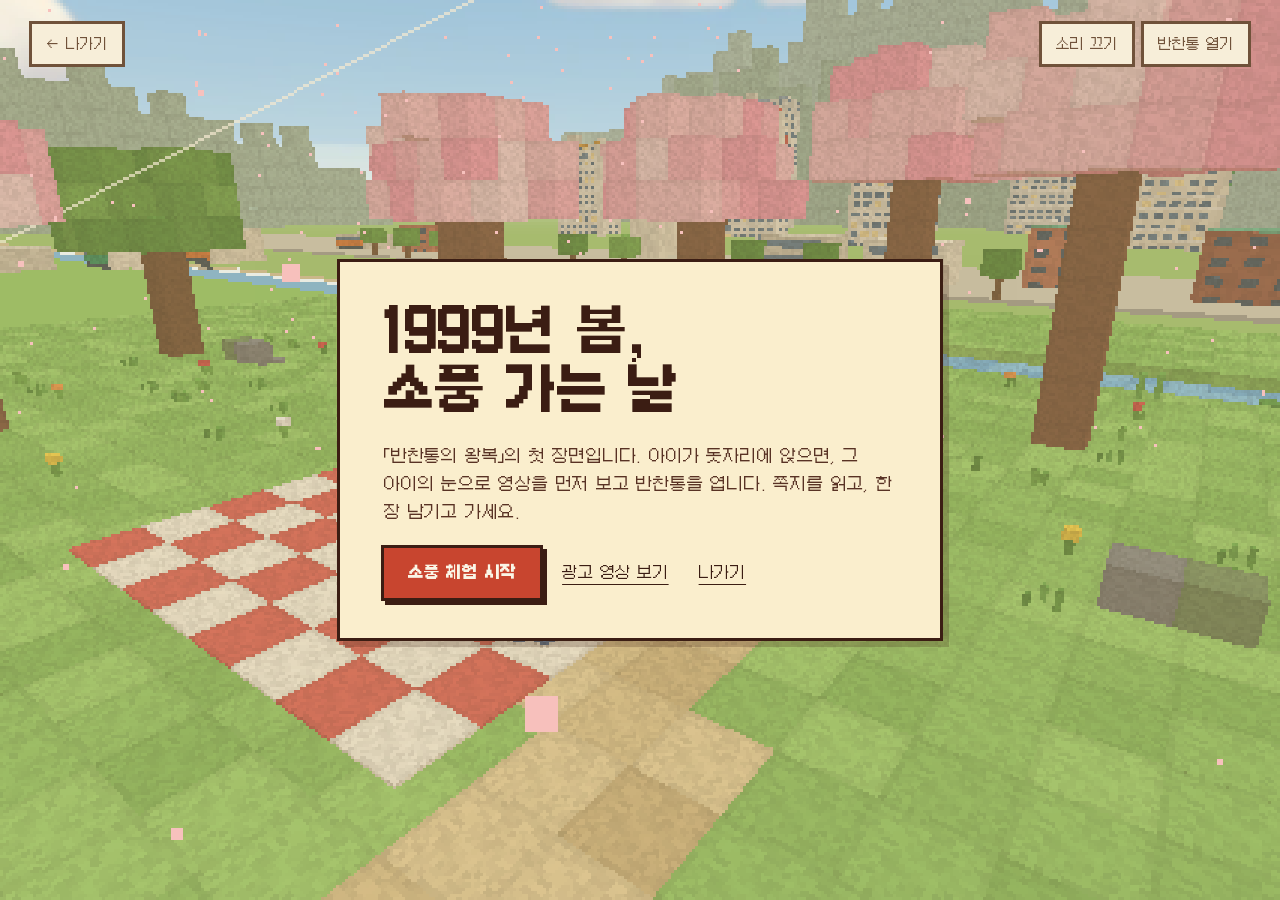
<file: picnic.html>
<!doctype html>
<html lang="ko">
<head>
  <meta charset="utf-8">
  <meta name="viewport" content="width=device-width,initial-scale=1">
  <meta name="theme-color" content="#f2d98a">
  <title>반찬통의 왕복: 1999년 봄 소풍</title>
  <meta name="description" content="「반찬통의 왕복」의 1999년 소풍. 돗자리에 앉아 반찬통을 열고 쪽지를 읽거나 남깁니다.">
  <style>
    @font-face{font-family:"Galmuri11";src:url("assets/fonts/Galmuri11.woff2") format("woff2");font-weight:400;font-display:swap}
    @font-face{font-family:"Galmuri11";src:url("assets/fonts/Galmuri11-Bold.woff2") format("woff2");font-weight:700;font-display:swap}
    :root{
      --butter:oklch(90% .085 88);--butter-3:oklch(95% .045 90);--paper:oklch(97% .007 86);
      --ink:oklch(27% .05 40);--ink-2:oklch(36% .06 40);--muted:oklch(46% .06 50);
      --tomato:oklch(57% .17 32);--tomato-ink:oklch(97% .02 90);--sky:oklch(86% .05 235);
      --scrim:color-mix(in oklab,var(--ink) 62%,transparent);
      --shadow:color-mix(in oklab,var(--ink) 22%,transparent);
      --font-pixel:"Galmuri11","Pretendard Variable",Pretendard,"Malgun Gothic",monospace;
      --ease:cubic-bezier(.16,1,.3,1);
      --spring:linear(0,.006,.025 2.8%,.101 6.1%,.539 18.9%,.721 25.3%,.849 31.5%,.937 38.1%,.968 41.8%,.991 45.7%,1.006 50.1%,1.015 55%,1.017 63.9%,1.001 85.1%,1);
    }
    *,*::before,*::after{box-sizing:border-box}
    html,body{margin:0;height:100%;overflow:hidden;background:var(--sky);color:var(--ink);font-family:var(--font-pixel);-webkit-font-smoothing:none;word-break:keep-all}
    canvas#world{position:fixed;inset:0;width:100%;height:100%;image-rendering:pixelated;cursor:grab;touch-action:none}
    canvas#world.is-drag{cursor:grabbing}
    canvas#world.is-hot{cursor:pointer}
    button,a,textarea{font-family:var(--font-pixel)}
    button{cursor:pointer}
    button:focus-visible,a:focus-visible,textarea:focus-visible{outline:3px solid var(--tomato);outline-offset:3px}
    .px{box-shadow:0 0 0 3px var(--ink),6px 6px 0 3px var(--shadow)}
    .hud{position:fixed;z-index:5;top:24px;left:32px;right:32px;display:flex;justify-content:space-between;gap:12px;pointer-events:none}
    .hud>*{pointer-events:auto}
    .hud .row{display:flex;gap:12px}
    .chip{appearance:none;border:0;height:40px;padding:0 14px;display:inline-flex;align-items:center;background:var(--paper);color:var(--ink);text-decoration:none;font-size:14px;box-shadow:0 0 0 3px var(--ink)}
    .chip:hover{background:var(--ink);color:var(--paper)}
    .hint{position:fixed;z-index:5;left:50%;bottom:28px;transform:translateX(-50%);background:var(--ink);color:var(--paper);font-size:14px;padding:10px 16px;white-space:nowrap;transition:opacity .5s var(--ease)}
    .hint.is-off{opacity:0;pointer-events:none}
    .count{position:fixed;z-index:5;left:32px;bottom:28px;font-size:13px;background:var(--paper);padding:8px 12px;box-shadow:0 0 0 3px var(--ink)}
    .count[hidden]{display:none}
    /* gate */
    .gate{position:fixed;inset:0;z-index:20;display:grid;place-items:center;background:color-mix(in oklab,var(--butter) 28%,transparent);transition:opacity .6s var(--ease)}
    .gate.is-out{opacity:0;pointer-events:none}
    .gate-card{display:grid;gap:22px;justify-items:start;max-width:600px;padding:40px 44px;background:var(--butter-3);letter-spacing:-.015em}
    .gate h1{margin:0;font-weight:700;font-size:52px;line-height:1.15;letter-spacing:-.025em}
    .gate p{margin:0;font-size:16.5px;line-height:1.68;color:var(--ink-2);letter-spacing:-.012em}
    .btn{appearance:none;border:0;height:50px;padding:0 24px;font-size:16px;font-weight:700;letter-spacing:-.015em;background:var(--tomato);color:var(--tomato-ink);box-shadow:0 0 0 3px var(--ink),4px 4px 0 3px var(--ink);transition:transform .15s var(--ease),box-shadow .15s var(--ease)}
    .btn:hover{transform:translate(-2px,-2px);box-shadow:0 0 0 3px var(--ink),6px 6px 0 3px var(--ink)}
    .btn:active{transform:translate(3px,3px);box-shadow:0 0 0 3px var(--ink),1px 1px 0 3px var(--ink)}
    .link{appearance:none;border:0;background:transparent;color:var(--ink);font-size:15.5px;letter-spacing:-.012em;text-decoration:underline;text-underline-offset:.3em;padding:0 8px;height:50px;display:inline-flex;align-items:center}
    .link:hover{text-decoration-color:var(--tomato);text-decoration-thickness:3px}
    .row{display:flex;flex-wrap:wrap;align-items:center;gap:14px}
    .skip{position:fixed;z-index:6;right:32px;bottom:28px}
    .skip[hidden]{display:none}
    /* the note, held up in front of you */
    .note{position:fixed;z-index:10;left:50%;top:50%;width:min(620px,calc(100% - 48px));padding:34px 38px 28px;background:var(--paper);display:grid;gap:18px;transform:translate(-50%,-50%) rotate(-1deg);letter-spacing:-.015em;box-shadow:0 0 0 3px var(--ink),8px 8px 0 3px var(--shadow);transition:opacity .4s var(--ease),transform .8s var(--spring)}
    .note[hidden]{display:grid;opacity:0;pointer-events:none;transform:translate(-50%,10%) rotate(3deg) scale(.6)}
    .note::before{content:"";position:absolute;left:0;right:0;top:0;height:10px;background:repeating-linear-gradient(90deg,var(--tomato) 0 10px,transparent 10px 20px)}
    .note-tag{margin:0;font-size:13px;color:var(--muted);letter-spacing:-.01em}
    .note-from{margin:0;font-weight:700;font-size:23px;letter-spacing:-.02em}
    .note-text{margin:0;font-size:24px;line-height:1.65;color:var(--ink);min-height:3.2em;letter-spacing:-.015em;font-family:-apple-system,BlinkMacSystemFont,"Pretendard","Noto Sans KR",sans-serif;font-weight:500}
    .note-meta{margin:0;font-size:13px;color:var(--muted);letter-spacing:-.01em}
    .note textarea{width:100%;min-height:120px;resize:none;border:0;background:var(--butter-3);color:var(--ink);font-size:18px;line-height:1.6;letter-spacing:-.015em;font-family:-apple-system,BlinkMacSystemFont,"Pretendard","Noto Sans KR",sans-serif;padding:12px 14px;box-shadow:inset 0 0 0 3px var(--ink-2)}
    .note .small{margin:0;font-size:12.5px;color:var(--muted);letter-spacing:-.01em}
    .note [hidden]{display:none!important}
    .theater{position:fixed;inset:0;z-index:15;display:grid;place-items:center;background:color-mix(in oklab,var(--ink) 78%,transparent);transition:opacity .6s var(--ease)}
    .theater[hidden]{display:grid;opacity:0;pointer-events:none}
    .theater-card{width:min(1100px,calc(100% - 64px));display:grid;gap:16px;padding:20px;background:var(--butter-3);letter-spacing:-.015em}
    .theater-head{display:flex;justify-content:space-between;align-items:center;gap:16px}
    .theater-head h2{margin:0;font-size:24px;letter-spacing:-.02em}
    .theater video{width:100%;aspect-ratio:16/9;background:var(--ink);display:block}
    .theater-empty{aspect-ratio:16/9;display:grid;place-items:center;background:var(--ink);color:var(--paper);font-size:16px;padding:24px;text-align:center;letter-spacing:-.012em}
    .theater-empty[hidden]{display:none}
    .ask{position:fixed;z-index:9;left:50%;bottom:90px;transform:translateX(-50%);display:grid;gap:14px;justify-items:start;padding:22px 26px;background:var(--paper);max-width:560px;letter-spacing:-.015em;box-shadow:0 0 0 3px var(--ink),6px 6px 0 3px var(--shadow);transition:opacity .5s var(--ease)}
    .ask[hidden]{display:grid;opacity:0;pointer-events:none}
    .ask p{margin:0;font-size:16px;line-height:1.65;letter-spacing:-.012em}
    .dissolve{position:fixed;inset:0;z-index:30;pointer-events:none;display:grid;grid-template-columns:repeat(24,1fr);grid-auto-rows:1fr}
    .dissolve i{background:var(--ink);opacity:0;transform:scale(.2);transition:opacity .25s var(--ease),transform .35s var(--ease)}
    .dissolve.is-on i{opacity:1;transform:none}
    @media(max-width:700px){.gate h1{font-size:38px}.note-text{font-size:22px}.hud{left:12px;right:12px;top:12px}.hint{white-space:normal;width:calc(100% - 24px);bottom:12px}.count{display:none}}
  </style>
</head>
<body>
  <canvas id="world" aria-label="1999년 봄 소풍 장면. 드래그해서 둘러보고, 앞에 놓인 반찬통을 눌러 엽니다."></canvas>

  <div class="hud">
    <a class="chip" href="index.html#memory">← 나가기</a>
    <div class="row"><button type="button" class="chip" id="sound-toggle" aria-pressed="true">소리 끄기</button><button type="button" class="chip" id="open-box">반찬통 열기</button></div>
  </div>
  <p class="hint is-off" id="hint">드래그해서 둘러보세요. 앞에 놓인 반찬통을 누르면 열립니다.</p>
  <p class="count" id="count" hidden></p>
  <button type="button" class="chip skip" id="skip" hidden>건너뛰기</button>

  <section class="gate" id="gate" aria-labelledby="gate-title">
    <div class="gate-card px">
      <h1 id="gate-title">1999년 봄,<br>소풍 가는 날</h1>
      <p id="gate-text">「반찬통의 왕복」의 첫 장면입니다. 아이가 돗자리에 앉으면, 그 아이의 눈으로 영상을 먼저 보고 반찬통을 엽니다. 쪽지를 읽고, 한 장 남기고 가세요.</p>
      <div class="row"><button type="button" class="btn" id="enter">소풍 체험 시작</button><a class="link" href="index.html?play=memory#memory">광고 영상 보기</a><button type="button" class="link" id="exit-gate">나가기</button></div>
    </div>
  </section>

  <aside class="note px" id="note" hidden aria-live="polite">
    <div id="note-read" style="display:grid;gap:18px">
      <p class="note-tag" id="note-tag">작품 속 쪽지</p>
      <p class="note-from" id="note-from">1999년, 엄마가</p>
      <p class="note-text" id="note-text"></p>
      <p class="note-meta" id="note-meta"></p>
      <div class="row"><button type="button" class="btn" id="next-note">다음 쪽지</button><button type="button" class="link" id="write-note">쪽지 남기기</button><button type="button" class="link" id="close-box">뚜껑 닫기</button><a class="link" href="index.html#memory">나가기</a></div>
    </div>
    <form id="note-write" hidden style="display:grid;gap:16px">
      <p class="note-from">쪽지 남기기</p>
      <label class="small" for="note-input">반찬통에 넣을 한 줄, 80자까지.</label>
      <textarea id="note-input" maxlength="80" required></textarea>
      <p class="small" id="note-save-state"></p>
      <div class="row"><button type="submit" class="btn">반찬통에 넣기</button><button type="button" class="link" id="cancel-write">돌아가기</button></div>
    </form>
    <div id="note-done" hidden style="display:grid;gap:16px">
      <p class="note-tag">방금 넣은 쪽지</p>
      <p class="note-text" id="done-text"></p>
      <p class="small" id="done-state"></p>
      <div class="row"><button type="button" class="btn" id="copy-link">링크 복사</button><button type="button" class="link" id="back-read">다른 쪽지 보기</button></div>
    </div>
  </aside>

  <aside class="ask px" id="ask" hidden aria-live="polite">
    <p><b>반찬통을 열기 전에,</b> 이 반찬통이 27년 동안 오간 이야기부터 보세요. 쪽지는 영상을 본 뒤에 열립니다.</p>
    <div class="row"><button type="button" class="btn" id="watch">1분 23초 영상 보기</button></div>
  </aside>

  <section class="theater" id="theater" hidden aria-labelledby="theater-title">
    <div class="theater-card px">
      <div class="theater-head"><h2 id="theater-title">반찬통의 왕복</h2><button type="button" class="chip" id="theater-done">다 봤어요, 반찬통 열기</button></div>
      <video id="film" controls playsinline preload="none" poster="assets/memory-cover.webp"></video>
      <p class="theater-empty" id="film-empty" hidden>이 화면에서는 영상을 불러오지 못했습니다. 웹사이트 주소로 열면 여기서 바로 재생됩니다.</p>
    </div>
  </section>

  <audio id="bgm" src="assets/audio/picnic-bgm.mp3" loop preload="auto"></audio>
  <div class="dissolve" id="dissolve" aria-hidden="true"></div>

  <script src="assets/notes-memory.js"></script>
  <script src="video-config.js"></script>
  <script src="notes-config.js"></script>
  <script src="notes-db.js"></script>
  <script src="assets/v921/sky-pano.js"></script>
<script src="assets/vendor/three.min.js"></script>
  <script>
  (()=>{'use strict';const THREE=window.THREE;
  const $=s=>document.querySelector(s);
  const canvas=$('#world');
  const PIX=3;
  const renderer=new THREE.WebGLRenderer({canvas,antialias:false});renderer.setPixelRatio(1);
  const scene=new THREE.Scene();const SKY=new THREE.Color('#d9eefc');scene.background=SKY;scene.fog=new THREE.Fog(SKY,90,560);
  const camera=new THREE.PerspectiveCamera(62,1,.05,420);
  scene.add(new THREE.HemisphereLight('#f4faff','#e2cfb4',1.6));
  const sun=new THREE.DirectionalLight('#fff6e2',1.45);sun.position.set(6,10,4);scene.add(sun);
  const cube=new THREE.BoxGeometry(1,1,1),lam=new THREE.MeshLambertMaterial();
  function blocks(list,parent=scene){const m=new THREE.InstancedMesh(cube,lam,list.length),o=new THREE.Object3D(),c=new THREE.Color();
    list.forEach((b,i)=>{o.position.set(b[0],b[1],b[2]);o.scale.set(b[4]||1,b[5]||1,b[6]||1);o.updateMatrix();m.setMatrixAt(i,o.matrix);m.setColorAt(i,c.set(b[3]))});
    m.instanceMatrix.needsUpdate=true;if(m.instanceColor)m.instanceColor.needsUpdate=true;parent.add(m);return m}
  const vox=(c,x,y,z,sx,sy,sz,parent)=>{const m=new THREE.Mesh(cube,new THREE.MeshLambertMaterial({color:c}));m.position.set(x,y,z);m.scale.set(sx,sy,sz);parent.add(m);return m};
  const rnd=(a=>()=>((a=Math.imul(a^a>>>15,a|1)^(a+Math.imul(a^a>>>7,a|61)),((a^a>>>14)>>>0)/4294967296)))(1999);
  const pick=arr=>arr[Math.floor(rnd()*arr.length)];
  const pathX=z=>4+z*.35;
  // ground, river, path, Minecraft-style stepped terrain & details
  const ground=[];
  for(let x=-30;x<=30;x++)for(let z=-30;z<=30;z++){
    if(z<-16&&z>-21){
      ground.push([x,-1.4,z,'#4f8ec4']);
      ground.push([x,-.9,z,pick(['#6fb6e6','#7cc1ec','#64a9dc'])]);
      continue;
    }
    const d=Math.hypot(x,z),path=Math.abs(x-pathX(z))<1.2&&z>-16;
    const stepH=(d>22&&z>0)?Math.min(3,Math.floor((d-22)/3.5)):0;
    const topY=-.5+stepH;
    // 마인크래프트식 흙 블록 단면(잔디 아래 흙층)
    for(let y=-1.5;y<topY;y+=1){
      ground.push([x,y,z,pick(['#8b5a36','#7a4e2d','#96633c'])]);
    }
    ground.push([x,topY,z,path?pick(['#d9c08a','#e2cb98','#cbb07a']):pick(['#86c25a','#7ab650','#92cc63','#80bb55'])]);
  }
  blocks(ground);
  // 나무 다리 + 마인크래프트 울타리 기둥·난간·랜턴
  const bridge=[];
  const bx0=Math.round(pathX(-16));
  for(let z=-21;z<=-16;z++){
    for(let dx=-1;dx<=1;dx++)bridge.push([bx0+dx,-.35,z,'#a5703f',1,.3,1]);
    [-1.45,1.45].forEach(side=>{
      if(z===-21||z===-16||z===-18){
        bridge.push([bx0+side,.15,z,'#7a4e33',.22,.85,.22]);
        if(z===-21||z===-16)bridge.push([bx0+side,.68,z,'#ffde7a',.26,.26,.26]);
      }
      bridge.push([bx0+side,.32,z,'#b8834a',.12,.12,1]);
      bridge.push([bx0+side,.08,z,'#b8834a',.12,.12,1]);
    });
  }
  blocks(bridge);
  // 강가 수련잎(연꽃)과 갈대 블록
  const riverDeco=[];
  [[-6,-18.2],[-2,-19.4],[3,-17.6],[11,-18.8],[-12,-17.8],[14,-19.2]].forEach(([rx,rz])=>{
    riverDeco.push([rx,-.38,rz,'#4e943a',.65,.06,.65]);
    if(rnd()>.4)riverDeco.push([rx,-.3,rz,'#f7b8c8',.22,.14,.22]);
  });
  [[-9,-15.6],[-8.6,-15.4],[8,-15.5],[8.4,-15.7],[-4,-21.4],[12,-21.3]].forEach(([rx,rz])=>{
    for(let h=0;h<3;h++)riverDeco.push([rx,-.2+h*.35,rz,'#68b048',.16,.35,.16]);
  });
  blocks(riverDeco);
  // 마인크래프트식 하늘 해 블록
  const sunBlocks=[];
  [['#fffbd6',4.2,4.2,4.2],['#ffe680',4.8,4.8,3.6]].forEach(([c,a,b,d])=>{const m=new THREE.Mesh(cube,new THREE.MeshBasicMaterial({color:c,fog:false}));m.position.set(18,23,-28);m.scale.set(a,b,d);scene.add(m)});
  const hills=[];for(let a=20;a<160;a+=3){const r=40+rnd()*6,h=2+Math.floor(rnd()*6),x=Math.cos(a*Math.PI/180)*r,z=Math.sin(a*Math.PI/180)*r;for(let y=0;y<h;y++)hills.push([Math.round(x),y,Math.round(z),y>h-2?'#8fb4a6':(y>h-3?'#7aa596':'#8b5a36'),3,1,3])}blocks(hills);
  const mat=[];for(let x=-4;x<=3;x++)for(let z=-3;z<=4;z++)mat.push([x+.5,0,z+.5,(x+z)&1?'#f4efe4':'#d9534a',1,.08,1]);blocks(mat);
  // 들판 복셀 잔디·민들레·양귀비·튤립 블록 디테일
  const flora=[];
  for(let i=0;i<140;i++){
    const fx=Math.round((rnd()-.5)*42),fz=Math.round((rnd()-.5)*40);
    if(fz<-15&&fz>-22)continue;
    if(Math.abs(fx-pathX(fz))<1.8&&fz>-16)continue;
    if(fx>=-5&&fx<=4&&fz>=-4&&fz<=5)continue;
    if(Math.hypot(fx,fz)>22)continue;
    const gx=fx+(rnd()-.5)*.4,gz=fz+(rnd()-.5)*.4;
    flora.push([gx,.14,gz,pick(['#5da13b','#6ab043','#4e8f31']),.12,.32,.12]);
    if(rnd()<.55){
      flora.push([gx+.14,.1,gz-.1,pick(['#5da13b','#6ab043']),.1,.24,.1]);
    }
    if(rnd()<.42){
      const fcol=pick(['#e04842','#f6d33c','#f29cb6','#ffffff','#ff9e44']);
      flora.push([gx,.34,gz,fcol,.22,.16,.22]);
    }
  }
  blocks(flora);
  const trees=[];
  function tree(tx,tz,h){for(let y=0;y<h;y++)trees.push([tx,y,tz,'#7a4e33']);for(let x=-2;x<=2;x++)for(let y=0;y<3;y++)for(let z=-2;z<=2;z++){if(Math.abs(x)+Math.abs(z)+y*.6>3.6||rnd()<.18)continue;trees.push([tx+x,h+y,tz+z,pick(['#ffb0c9','#ffc4d6','#ff9dbd','#ffdbe7'])])}}
  [[-8,-7,5],[7,-10,6],[-13,4,5],[12,2,5],[2,-14,6],[-5,12,5],[10,11,4],[-15,-12,6],[16,-15,5],[-3,-11,5]].forEach(t=>tree(...t));blocks(trees);
  // ---- V9.21: 맑은 하늘(솜사탕 구름 파노라마), 강 건너 1999년 한국 동네, 마인크래프트 디테일 ----
  const clouds=new THREE.Group();scene.add(clouds);
  const skyDome=new THREE.Mesh(new THREE.SphereGeometry(230,48,24),new THREE.MeshBasicMaterial({color:'#bfe2fb',side:THREE.BackSide,fog:false,depthWrite:false}));
  skyDome.renderOrder=-10;scene.add(skyDome);
  new THREE.TextureLoader().load(window.__SKY_PANO||'assets/v921/sky-pano.webp',tx=>{tx.colorSpace=THREE.SRGBColorSpace;tx.minFilter=THREE.LinearFilter;tx.magFilter=THREE.LinearFilter;tx.generateMipmaps=false;skyDome.material.map=tx;skyDome.material.color.set('#ffffff');skyDome.material.needsUpdate=true});
  // 파노라마의 밝은 해 자리(u .40)를 복셀 해 방향에 맞춘다
  {const ug=.40*Math.PI*2,gx=-Math.cos(ug),gz=Math.sin(ug);skyDome.rotation.y=Math.atan2(gz,gx)-Math.atan2(-28,18)}
  // 블록마다 16×16 픽셀 결 (마인크래프트 텍스처 느낌)
  {const c=document.createElement('canvas');c.width=c.height=16;const g=c.getContext('2d');
   for(let y=0;y<16;y++)for(let x=0;x<16;x++){const v=Math.round(224+rnd()*31-(x===0||y===0?12:0)-(x===15||y===15?6:0));g.fillStyle=`rgb(${v},${v},${v})`;g.fillRect(x,y,1,1)}
   const t=new THREE.CanvasTexture(c);t.magFilter=THREE.NearestFilter;t.minFilter=THREE.NearestFilter;t.generateMipmaps=false;t.colorSpace=THREE.SRGBColorSpace;lam.map=t;lam.needsUpdate=true}
  // 멀리까지 이어지는 땅과 강
  {const flat=(w,d,x,y,z,c)=>{const m=new THREE.Mesh(new THREE.PlaneGeometry(w,d),new THREE.MeshLambertMaterial({color:c}));m.rotation.x=-Math.PI/2;m.position.set(x,y,z);scene.add(m);return m};
   flat(520,256,0,-.02,-16+128,'#86bf58');flat(520,240,0,-.02,-21-120,'#93bd66');
   flat(520,5,0,-.42,-18.5,'#6fb3e4');flat(520,1.2,0,-.2,-15.6,'#c9b98f');flat(520,1.2,0,-.2,-21.4,'#c9b98f');
   flat(520,20,0,.02,-45,'#c4c0b0');flat(520,2,0,.03,-34.6,'#8f8c84')}
  const city=[];
  const B=(x,y,z,c,sx,sy,sz)=>city.push([x,y,z,c,sx,sy,sz]);
  // 아파트 (정면이 강 쪽 +z를 본다)
  function apt(x,z,floors,w,d,body,stripe){
    const h=floors*1.1;B(x,h/2-.5,z,body,w,h,d);
    for(let f=0;f<floors;f++){const y=f*1.1+.15;
      B(x,y-.32,z+d/2+.08,'#f4f1ea',w-.2,.12,.16);
      for(let wx=-w/2+.9;wx<=w/2-.6;wx+=1.3){B(x+wx,y,z+d/2+.04,rnd()<.12?'#ffe7a8':pick(['#5b7a99','#4f6d8c','#6a88a6']),.8,.55,.06)}
      for(let wz=-d/2+.9;wz<=d/2-.6;wz+=1.6){B(x+w/2+.03,y,z+wz,'#5b7a99',.06,.5,.7);B(x-w/2-.03,y,z+wz,'#5b7a99',.06,.5,.7)}}
    B(x,h-.4,z+d/2+.05,stripe,w,.35,.06);
    B(x-w/2+.9,h-.5+.9,z-d/4,'#d9d4c8',1.6,1.8,1.4);
    B(x+w/2-1.5,h-.5+.5,z,'#e9e6dc',1,.8,1);
    // 옆면 큰 색 띠 (그 시절 단지 표시)
    B(x+w/2+.05,h*.55,z,stripe,.06,h*.5,1.2);
  }
  // 빨간 벽돌 빌라 + 옥상 초록 방수페인트 + 물탱크
  function villa(x,z,floors,w,d){
    const h=floors*1;B(x,h/2-.5,z,pick(['#b5654a','#a85a40','#c27458','#9c5a44']),w,h,d);
    B(x,h-.48,z,'#5fae8a',w-.15,.06,d-.15);
    B(x+w/2-.7,h+.15,z-d/2+.7,'#4f9a5a',.8,.9,.8);
    for(let f=0;f<floors;f++)for(let wx=-w/2+.8;wx<=w/2-.6;wx+=1.4)B(x+wx,f+.05,z+d/2+.03,'#3e5266',.7,.45,.06);
  }
  // 상가: 1층 가게 간판 블록
  function shop(x,z,w,d,floors){
    const h=floors*1.05;B(x,h/2-.5,z,pick(['#e8e1cf','#d8d2c2','#efe9da']),w,h,d);
    B(x,.65,z+d/2+.12,pick(['#d9453a','#2f6fb3','#f2c43a','#2e9a63','#e6772e']),w-.3,.6,.12);
    B(x,-.05,z+d/2+.05,'#3a4b58',w-.6,.75,.05);
    for(let f=1;f<floors;f++)B(x,f*1.05,z+d/2+.03,'#5b7a99',w-.8,.5,.05);
  }
  // 강 건너 가까운 줄: 빌라와 상가
  for(let x=-66;x<=66;x+=8.5){const r=rnd();const z=-40-rnd()*5;if(r<.2)continue;if(r<.62)villa(x,z,3+Math.floor(rnd()*2),4.5,4);else shop(x,z,5,4,2+Math.floor(rnd()*2))}
  // 동네 사이 가로수
  for(let x=-70;x<=70;x+=5){if(rnd()<.45)continue;const z=-35.5;B(x,.6,z,'#6e4a2c',.3,1.6,.3);B(x,1.9,z,pick(['#5e9e3c','#4f8f33','#6aab45']),1.6,1.4,1.6)}
  // 그 뒤로 아파트 단지
  [[-70,-84,12],[-46,-90,15],[-22,-82,13],[4,-94,17],[30,-86,14],[56,-92,12],[82,-86,13]].forEach(([x,z,f],i)=>apt(x,z,f,i%3===1?12:9,4.4,pick(['#efe8d8','#e9e4d8','#f2ede2']),pick(['#5b8fc7','#d9534a','#4f9a5a','#e3a33b'])));
  // 더 멀리 높은 아파트
  [[-60,-122,20],[-14,-128,23],[34,-124,21],[78,-130,19]].forEach(([x,z,f])=>apt(x,z,f,10,5,'#e4e2dc','#8fa9c4'));
  // 교회 첨탑과 빨간 십자가
  B(-34,3.5,-52,'#ece6d6',3.4,8,4.4);B(-34,8.6,-52,'#ece6d6',1.4,3,1.4);B(-34,11.2,-52,'#e03a33',.25,2.2,.25);B(-34,11.6,-52,'#e03a33',1.1,.25,.25);
  // 오른쪽 옆: 낮은 동네
  for(let z=-26;z<=26;z+=6){villa(58+rnd()*6,z,2+Math.floor(rnd()*3),4,4.5)}
  for(let z=-24;z<=24;z+=7){shop(-60-rnd()*5,z,5,4.5,2+Math.floor(rnd()*2))}
  // 뒤쪽 멀리 산과 전망 타워
  const ridge=(cx,cz,len,peak,col,axis)=>{for(let s=-len;s<=len;s+=4){const hgt=Math.max(2,peak*(1-Math.pow(s/len,2))*(.75+rnd()*.35));for(let y=0;y<hgt;y+=4){const k=1-y/hgt;const wdt=4+k*10;axis==='x'?B(cx+s,y+1.5,cz,col,4,4,wdt):B(cx,y+1.5,cz+s,col,wdt,4,4)}}};
  ridge(0,-170,190,52,'#a9c6bd','x');ridge(-70,-150,70,30,'#9dbcaa','x');ridge(80,-152,60,28,'#9dbcaa','x');
  ridge(0,150,150,36,'#a3c1b0','x');ridge(-150,0,120,30,'#a3c1b0','z');ridge(150,0,120,28,'#a3c1b0','z');
  B(24,40,148,'#cfd3d6',1.4,16,1.4);B(24,50,148,'#f4f4f2',3.6,2.2,3.6);B(24,52.6,148,'#d9534a',.5,4,.5);
  blocks(city);
  // 정자: 기둥은 붉게, 지붕은 짙은 기와
  {const P=[],px=-17,pz=7;
   P.push([px,.1,pz,'#bdb5a3',5.6,.4,5.6]);
   [[-2.2,-2.2],[2.2,-2.2],[-2.2,2.2],[2.2,2.2],[0,-2.2],[0,2.2],[-2.2,0],[2.2,0]].forEach(([dx,dz])=>P.push([px+dx,1.2,pz+dz,'#b8432f',.32,2.6,.32]));
   P.push([px,2.6,pz,'#3f8a6b',5,.24,5]);P.push([px,2.85,pz,'#4b4f55',6.6,.26,6.6]);P.push([px,3.15,pz,'#5a5f66',5.4,.34,5.4]);P.push([px,3.5,pz,'#4b4f55',3.8,.34,3.8]);P.push([px,3.85,pz,'#5a5f66',1.8,.36,1.8]);
   [[-3.2,-3.2],[3.2,-3.2],[-3.2,3.2],[3.2,3.2]].forEach(([dx,dz])=>P.push([px+dx,3.05,pz+dz,'#4b4f55',.6,.3,.6]));
   P.push([px,.38,pz,'#a5703f',4.4,.16,4.4]);
   blocks(P)}
  // 초록 잎 나무, 이끼 낀 돌, 키 큰 풀
  {const T=[];
   const oak=(tx,tz,h)=>{for(let y=0;y<h;y++)T.push([tx,y,tz,'#6e4a2c']);for(let x=-2;x<=2;x++)for(let y=0;y<3;y++)for(let z=-2;z<=2;z++){if(Math.abs(x)+Math.abs(z)+y*.7>3.4||rnd()<.15)continue;T.push([tx+x,h-1+y,tz+z,pick(['#5e9e3c','#4f8f33','#6aab45','#579639'])])}};
   [[-19,-3,5],[17,7,5],[-9,17,4],[14,-5,4],[-21,15,5],[19,16,4]].forEach(t=>oak(...t));
   [[-6,8],[9,-3],[-12,-14],[6,15],[-16,-4]].forEach(([x,z])=>{for(let i=0;i<4;i++)T.push([x+(i%2)*.8,-.2+Math.floor(i/2)*.6,z+(i>1?.4:0),pick(['#8d8f91','#7b7e80','#9a9c9e','#6f8a5a']),.8,.6,.8])});
   for(let i=0;i<60;i++){const x=Math.round((rnd()-.5)*40),z=Math.round((rnd()-.5)*36);if(z<-14&&z>-23)continue;if(x>=-6&&x<=5&&z>=-5&&z<=6)continue;if(Math.abs(x-pathX(z))<2&&z>-16)continue;if(Math.hypot(x,z)>21)continue;
     T.push([x+.2,.05,z,'#5aa13a',.08,.5,.08],[x-.15,.0,z+.1,'#4e9133',.08,.4,.08],[x,.0,z-.18,'#66b046',.08,.45,.08])}
   blocks(T)}
  // 하늘에 뜬 방패연과 실
  const kite=new THREE.Group();kite.position.set(-7,13,-12);scene.add(kite);
  vox('#fbf7ec',0,0,0,1.3,1.7,.04,kite);vox('#d9453a',0,.1,.03,.6,.6,.02,kite);vox('#2f6fb3',0,-.62,.03,1.3,.22,.02,kite);vox('#f2c43a',0,.75,.03,1.3,.2,.02,kite);
  const tailG=new THREE.Group();tailG.position.y=-.85;kite.add(tailG);for(let i=0;i<5;i++)vox(i%2?'#d9453a':'#f2c43a',0,-i*.38,0,.14,.34,.02,tailG);
  const kiteLine=new THREE.Line(new THREE.BufferGeometry().setFromPoints([new THREE.Vector3(),new THREE.Vector3()]),new THREE.LineBasicMaterial({color:'#f4efe4',transparent:true,opacity:.7}));scene.add(kiteLine);
  const kiteAnchor=new THREE.Vector3(-17,1.2,7);
  // 돗자리 위 소품 + 라탄 피크닉 바구니 + 벗어둔 운동화
  blocks([
    [1.7,.25,-.5,'#4f8fcf',.22,.42,.22],[1.7,.5,-.5,'#f4efe4',.18,.08,.18],
    [-1.5,.14,-.3,'#d9534a',.2,.2,.2],[-1.5,.28,-.3,'#5a8a3a',.04,.08,.04],
    [-1.25,.14,-.1,'#e8c93f',.2,.2,.2],[2.4,.06,1.2,'#f6e7c8',1.1,.04,.8],
    // 피크닉 바구니
    [-2.2,.22,-1.4,'#c79553',.72,.38,.52],[-2.2,.42,-1.4,'#a87638',.78,.06,.58],
    [-2.2,.56,-1.4,'#8f5d26',.08,.28,.54],
    // 돗자리 가장자리에 벗어둔 작은 운동화 한 켤레
    [3.2,.08,2.6,'#3f6aa8',.18,.1,.32],[3.2,.04,2.6,'#f4efe4',.2,.04,.34],
    [3.48,.08,2.45,'#3f6aa8',.18,.1,.32],[3.48,.04,2.45,'#f4efe4',.2,.04,.34]
  ]);
  // 나비 두 마리 (복셀 날개짓)
  const butterflies=[];
  [['#fff275',-2.6,1.2,-.8],['#ff9ebb',2.8,1.4,-1.8],['#8be8ff',-1.2,1.6,-3.2]].forEach(([col,bx,by,bz],i)=>{
    const bg=new THREE.Group();bg.position.set(bx,by,bz);scene.add(bg);
    const wL=vox(col,-.08,0,0,.14,.04,.18,bg);
    const wR=vox(col,.08,0,0,.14,.04,.18,bg);
    vox('#3a2e28',0,0,0,.04,.05,.16,bg);
    butterflies.push({g:bg,wL,wR,x0:bx,y0:by,z0:bz,ph:i*2.1});
  });

  // ---- 락앤락 반찬통: 투명 몸통, 테두리 있는 뚜껑, 네 면의 잠금 날개 ----
  const box=new THREE.Group();box.position.set(0,.08,-.15);box.scale.setScalar(1.35);scene.add(box);
  const W=1.1,D=.75,H=.42;
  const glass=new THREE.MeshLambertMaterial({color:'#e4f4ff',transparent:true,opacity:.38});
  const bodyM=new THREE.Mesh(new THREE.BoxGeometry(W,H,D),glass);bodyM.position.y=H/2;box.add(bodyM);
  vox('#cfe6f5',0,.01,0,W+.02,.02,D+.02,box); // 바닥
  vox('#f6cf45',-.38,.12,-.15,.15,.2,.3,box);[-.21,-.04,.13].forEach(x=>vox('#f2c03a',x,.12,-.15,.15,.2,.3,box)); // 계란말이
  [-.38,-.21,-.04,.13].forEach(x=>vox(['#f6cf45','#eab73a'][Math.round(x*10)&1],x,.12,.18,.15,.2,.25,box));
  vox('#3f8a3a',.36,.1,-.12,.28,.16,.32,box);vox('#c6382f',.36,.1,.2,.28,.16,.26,box);
  const lid=new THREE.Group();lid.position.set(0,H,-D/2);box.add(lid); // 뒤 모서리 축
  vox('#f4f8fb',0,.035,D/2,W+.06,.07,D+.06,lid);
  vox('#9cc7e6',0,.075,D/2,W-.08,.015,D-.08,lid); // 뚜껑 가운데 패킹 색
  // 날개: 각 면 가운데에 붙어서, 닫히면 아래로 내려와 몸통을 잡고 열리면 바깥으로 젖혀진다
  const wingMat=new THREE.MeshLambertMaterial({color:'#3f7fc2'});
  const wingSpecs=[{p:[0,0,D+.035],axis:'x',sign:1},{p:[0,0,-.035],axis:'x',sign:-1},{p:[W/2+.035,0,D/2],axis:'z',sign:-1},{p:[-W/2-.035,0,D/2],axis:'z',sign:1}];
  const wings=wingSpecs.map(s=>{const g=new THREE.Group();g.position.set(...s.p);lid.add(g);
    const plate=new THREE.Mesh(cube,wingMat);const along=s.axis==='x';plate.scale.set(along?.42:.035,.16,along?.035:.42);plate.position.y=-.08;g.add(plate);
    const nub=new THREE.Mesh(cube,wingMat);nub.scale.set(along?.2:.05,.04,along?.05:.2);nub.position.set(along?0:-.02*s.sign,-.15,along?.02*s.sign:0);g.add(nub);
    return {g,s,t:0,target:0}});
  const hitBox=new THREE.Mesh(new THREE.BoxGeometry(W+.4,H+.5,D+.4),new THREE.MeshBasicMaterial({visible:false}));hitBox.position.y=H/2;box.add(hitBox);
  // 쪽지 종이: 반찬통에서 떠올라 눈앞으로 온다
  const paper=new THREE.Group();scene.add(paper);vox('#fbf7ec',0,0,0,.42,.3,.01,paper);vox('#d9534a',0,.13,.006,.42,.03,.005,paper);paper.visible=false;

  // ---- 유년기 아이 (영상 #04의 초록 줄무늬 옷) ----
  const kid=new THREE.Group();scene.add(kid);
  const skin='#f1c9a5',hair='#5a3a26';
  vox(skin,0,1.08,0,.42,.42,.42,kid);vox(hair,0,1.3,0,.46,.14,.46,kid);vox(hair,0,1.18,-.18,.46,.3,.12,kid);
  vox('#2b2018',-.1,1.1,.215,.06,.08,.02,kid);vox('#2b2018',.1,1.1,.215,.06,.08,.02,kid);vox('#e98f86',0,.98,.215,.12,.03,.02,kid);
  for(let i=0;i<4;i++)vox(i%2?'#f4efe4':'#4f9a4a',0,.62+i*.08,0,.46,.08,.28,kid);
  const armL=new THREE.Group(),armR=new THREE.Group(),legL=new THREE.Group(),legR=new THREE.Group();
  [[armL,-.3,.9],[armR,.3,.9],[legL,-.11,.56],[legR,.11,.56]].forEach(([g,x,y])=>{g.position.set(x,y,0);kid.add(g)});
  [armL,armR].forEach(a=>{vox('#4f9a4a',0,-.08,0,.14,.18,.16,a);vox(skin,0,-.25,0,.12,.18,.14,a)});
  [legL,legR].forEach(l=>{vox('#2f4f80',0,-.1,0,.16,.2,.18,l);vox(skin,0,-.32,0,.13,.24,.14,l);vox('#f4efe4',0,-.48,.03,.15,.08,.2,l)});
  kid.scale.setScalar(1.1);

  // 꽃잎
  const N=420,pg=new THREE.BufferGeometry(),pp=new Float32Array(N*3),sp=new Float32Array(N);
  for(let i=0;i<N;i++){pp[i*3]=(rnd()-.5)*30;pp[i*3+1]=rnd()*12;pp[i*3+2]=(rnd()-.5)*30;sp[i]=.3+rnd()*.7}
  pg.setAttribute('position',new THREE.BufferAttribute(pp,3));scene.add(new THREE.Points(pg,new THREE.PointsMaterial({color:'#f7b6c8',size:.09})));

  // ---- 카메라: 처음엔 아이를 따라가는 3인칭, 앉으면 아이 눈높이의 1인칭 ----
  const SEAT=new THREE.Vector3(0,1.7,2.6);
  let mode='idle',yaw=0,pitch=-.42,drag=null;
  const route=[new THREE.Vector3(pathX(-15),0,-15),new THREE.Vector3(pathX(-8),0,-8),new THREE.Vector3(2.2,0,-1.5),new THREE.Vector3(1.4,0,2.2),new THREE.Vector3(0,0,2.75)];
  const curve=new THREE.CatmullRomCurve3(route);
  let introT=0;const INTRO=5.2;
  camera.position.set(9,5,8);camera.lookAt(0,0,-4);
  function placeKid(u){const p=curve.getPointAt(Math.min(1,u));const q=curve.getTangentAt(Math.min(.999,u));kid.position.copy(p);kid.rotation.y=Math.atan2(q.x,q.z)}
  placeKid(0);
  const tmp=new THREE.Vector3(),camFrom=new THREE.Vector3(),lookFrom=new THREE.Vector3();
  function firstPerson(){mode='seated';kid.visible=false;camera.position.copy(SEAT);yaw=0;pitch=-.42;$('#skip').hidden=true;$('#hint').classList.remove('is-off');refreshCount();if(!askFilm()&&sharedNote)setTimeout(()=>openBox(sharedNote),600)}
  const look=()=>{camera.rotation.order='YXZ';camera.rotation.set(pitch,yaw,0)};
  canvas.addEventListener('pointerdown',e=>{if(mode!=='seated')return;drag={x:e.clientX,y:e.clientY,yaw,pitch,moved:false};canvas.setPointerCapture(e.pointerId);canvas.classList.add('is-drag')});
  canvas.addEventListener('pointermove',e=>{if(mode!=='seated')return;
    if(drag){const dx=e.clientX-drag.x,dy=e.clientY-drag.y;if(Math.abs(dx)+Math.abs(dy)>4)drag.moved=true;yaw=drag.yaw-dx*.005;pitch=Math.max(-1.2,Math.min(.6,drag.pitch-dy*.004));$('#hint').classList.add('is-off')}
    else canvas.classList.toggle('is-hot',!!hit(e))});
  canvas.addEventListener('pointerup',e=>{canvas.classList.remove('is-drag');if(drag&&!drag.moved&&hit(e))toggleBox();drag=null});
  const ray=new THREE.Raycaster(),mv=new THREE.Vector2();
  function hit(e){const r=canvas.getBoundingClientRect();mv.set((e.clientX-r.left)/r.width*2-1,-(e.clientY-r.top)/r.height*2+1);ray.setFromCamera(mv,camera);return ray.intersectObject(hitBox).length>0}
  addEventListener('keydown',e=>{if(mode!=='seated'||e.target.closest('textarea'))return;if(e.key==='ArrowLeft')yaw+=.08;if(e.key==='ArrowRight')yaw-=.08;if(e.key==='ArrowUp')pitch=Math.min(.6,pitch+.06);if(e.key==='ArrowDown')pitch=Math.max(-1.2,pitch-.06)});

  // ---- 소리: 파일 없이 만든다 (흙길 발자국 소리 + 잔디 밟는 사각사각 소리 포함) ----
  let ac=null,master=null,soundOn=true,stepNoiseBuf=null;
  function startAudio(){
    if(ac){if(ac.state==='suspended')ac.resume().catch(()=>{});return}
    ac=new (window.AudioContext||window.webkitAudioContext)();master=ac.createGain();master.gain.value=.5;master.connect(ac.destination);
    const len=ac.sampleRate*2,buf=ac.createBuffer(1,len,ac.sampleRate),d=buf.getChannelData(0);for(let i=0;i<len;i++)d[i]=Math.random()*2-1;
    stepNoiseBuf=buf;
    const w=ac.createBufferSource();w.buffer=buf;w.loop=true;const lp=ac.createBiquadFilter();lp.type='lowpass';lp.frequency.value=420;const g=ac.createGain();g.gain.value=.1;w.connect(lp).connect(g).connect(master);w.start();
    (function bird(){if(!ac)return;const t=ac.currentTime,o=ac.createOscillator(),gg=ac.createGain(),f=2400+Math.random()*1800;o.frequency.setValueAtTime(f,t);o.frequency.exponentialRampToValueAtTime(f*1.4,t+.07);o.frequency.exponentialRampToValueAtTime(f*.9,t+.14);gg.gain.setValueAtTime(0,t);gg.gain.linearRampToValueAtTime(.06,t+.02);gg.gain.exponentialRampToValueAtTime(.0001,t+.18);o.connect(gg).connect(master);o.start(t);o.stop(t+.2);setTimeout(bird,Math.random()<.6?180+Math.random()*200:1200+Math.random()*2600)})();
  }
  function blip(f=880,dt=0){if(!ac||!soundOn)return;const t=ac.currentTime+dt,o=ac.createOscillator(),g=ac.createGain();o.type='square';o.frequency.value=f;g.gain.setValueAtTime(.08,t);g.gain.exponentialRampToValueAtTime(.0001,t+.06);o.connect(g).connect(master);o.start(t);o.stop(t+.07)}
  function step(onGrass=false){
    if(!ac||!soundOn)return;
    const t=ac.currentTime;
    if(onGrass&&stepNoiseBuf){
      // 잔디·풀 밟는 소리: 바스락거리는 고역/중역 노이즈 + 부드러운 잔디 쿠션 저음
      const src=ac.createBufferSource();src.buffer=stepNoiseBuf;
      const bp=ac.createBiquadFilter();bp.type='bandpass';bp.frequency.setValueAtTime(2200+Math.random()*700,t);bp.Q.value=1.8;
      const hp=ac.createBiquadFilter();hp.type='highpass';hp.frequency.value=950;
      const ng=ac.createGain();ng.gain.setValueAtTime(.001,t);ng.gain.linearRampToValueAtTime(.22,t+.018);ng.gain.exponentialRampToValueAtTime(.0008,t+.115);
      src.connect(hp).connect(bp).connect(ng).connect(master);
      src.start(t,Math.random()*1.2,.13);
      // 두 번째 풀잎 스침 레이어
      const src2=ac.createBufferSource();src2.buffer=stepNoiseBuf;
      const bp2=ac.createBiquadFilter();bp2.type='bandpass';bp2.frequency.setValueAtTime(3400+Math.random()*600,t+.02);bp2.Q.value=2.4;
      const ng2=ac.createGain();ng2.gain.setValueAtTime(.001,t+.015);ng2.gain.linearRampToValueAtTime(.14,t+.035);ng2.gain.exponentialRampToValueAtTime(.0008,t+.12);
      src2.connect(bp2).connect(ng2).connect(master);
      src2.start(t+.015,Math.random()*1.2,.12);
      // 부드러운 흙·잔디 딛는 저음
      const o=ac.createOscillator(),og=ac.createGain();o.type='sine';o.frequency.setValueAtTime(98+Math.random()*16,t);o.frequency.exponentialRampToValueAtTime(48,t+.065);
      og.gain.setValueAtTime(.08,t);og.gain.exponentialRampToValueAtTime(.0008,t+.07);o.connect(og).connect(master);o.start(t);o.stop(t+.075);
    }else{
      // 흙길 발자국 소리: 단단한 흙/모래 밟는 소리
      if(stepNoiseBuf){
        const src=ac.createBufferSource();src.buffer=stepNoiseBuf;
        const bp=ac.createBiquadFilter();bp.type='bandpass';bp.frequency.setValueAtTime(950+Math.random()*350,t);bp.Q.value=1.4;
        const ng=ac.createGain();ng.gain.setValueAtTime(.001,t);ng.gain.linearRampToValueAtTime(.15,t+.01);ng.gain.exponentialRampToValueAtTime(.0008,t+.065);
        src.connect(bp).connect(ng).connect(master);
        src.start(t,Math.random()*1.2,.075);
      }
      const o=ac.createOscillator(),g=ac.createGain();o.type='triangle';o.frequency.setValueAtTime(145+Math.random()*28,t);o.frequency.exponentialRampToValueAtTime(68,t+.055);
      g.gain.setValueAtTime(.11,t);g.gain.exponentialRampToValueAtTime(.0008,t+.06);o.connect(g).connect(master);o.start(t);o.stop(t+.065);
    }
  }
  $('#sound-toggle').addEventListener('click',e=>{soundOn=!soundOn;if(master)master.gain.value=soundOn?.5:0;bgm.muted=!soundOn;e.currentTarget.textContent=soundOn?'소리 끄기':'소리 켜기';e.currentTarget.setAttribute('aria-pressed',String(soundOn))});

  // ---- 쪽지 ----
  const DB=window.NotesDB,story=window.MEMORY_NOTES||[];
  let visitors=[],deck=[],di=-1,sharedNote=null,lastId=null;
  const josa=w=>{const c=w.charCodeAt(w.length-1)-0xAC00;return (c>=0&&c%28)?'이':'가'};
  const fmtDate=s=>{const d=new Date(s);return `${d.getFullYear()}년 ${d.getMonth()+1}월 ${d.getDate()}일`};
  function buildDeck(){const s=story.map(n=>({kind:'story',...n}));const v=visitors.map(n=>({kind:'visitor',...n}));deck=[];
    const ss=[...s].sort(()=>Math.random()-.5),vv=[...v].sort(()=>Math.random()-.5);
    while(ss.length||vv.length){if(ss.length)deck.push(ss.pop());if(ss.length)deck.push(ss.pop());if(vv.length)deck.push(vv.pop())}di=-1}
  function render(n){
    if(n.kind==='story'){$('#note-tag').textContent='작품 속 쪽지';$('#note-from').textContent=`${n.y}년, ${n.from}${josa(n.from)}`;$('#note-text').textContent=n.text}
    else{$('#note-tag').textContent=n.kind==='shared'?'받은 쪽지':'다녀간 사람의 쪽지';$('#note-from').textContent=n.created_at?fmtDate(n.created_at):'오늘';$('#note-text').textContent=n.body}
    $('#note-meta').textContent=visitors.length?`작품 속 쪽지 ${story.length}장, 다녀간 사람의 쪽지 ${visitors.length}장`:`작품 속 쪽지 ${story.length}장`;
  }
  function next(){if(!deck.length)buildDeck();di=(di+1)%deck.length;render(deck[di])}
  async function refreshCount(){if(!DB)return;const r=await DB.list('memory',60);visitors=r.rows||[];buildDeck();
    const c=$('#count');if(r.shared){c.hidden=false;c.textContent=`이 반찬통에 다녀간 사람의 쪽지 ${visitors.length}${visitors.length>=60?'장 이상':'장'}`}}
  const sp2=new URLSearchParams(location.search).get('note');
  if(sp2&&DB)DB.one(sp2).then(n=>{if(n&&n.film==='memory'){sharedNote={kind:'shared',...n};$('#gate-text').textContent='누군가 이 소풍의 반찬통에 쪽지를 넣고 링크를 보냈습니다. 아이가 돗자리에 앉으면 그 쪽지부터 열립니다.'}});

  // ---- 배경음: 돗자리로 가는 동안 페이드 인, 영상이 시작되면 페이드 아웃 ----
  const bgm=$('#bgm');let bgmTarget=0,bgmVol=0;const BGM_MAX=.55;
  function bgmTo(v){bgmTarget=v;if(v>0&&bgm.paused){bgm.volume=bgmVol;bgm.play().catch(()=>{})}}
  // ---- 영상 먼저: 한 번 본 사람은 바로 쪽지로 ----
  const SEEN='bancham-film-seen';let filmSeen=false;try{filmSeen=localStorage.getItem(SEEN)==='1'}catch(e){}
  const film=$('#film');
  function askFilm(){if(filmSeen)return false;$('#ask').hidden=false;$('#hint').classList.add('is-off');return true}
  function playFilm(){$('#ask').hidden=true;$('#theater').hidden=false;bgmTo(0);if(ac&&master)master.gain.value=0;
    const url=(window.PORTFOLIO_VIDEO_URLS||{}).memory;
    if(url&&location.protocol!=='file:'){film.hidden=false;$('#film-empty').hidden=true;if(!film.src)film.src=url;film.play().catch(()=>{})}
    else{film.hidden=true;$('#film-empty').hidden=false}}
  function filmDone(){film.pause();filmSeen=true;try{localStorage.setItem(SEEN,'1')}catch(e){}$('#theater').hidden=true;bgmTo(BGM_MAX);if(ac&&master)master.gain.value=soundOn?.5:0;setTimeout(()=>openBox(sharedNote),500)}
  $('#watch').addEventListener('click',playFilm);
  $('#theater-done').addEventListener('click',filmDone);
  film.addEventListener('ended',filmDone);
  let open=false,lidT=0,paperT=0,stage=0;
  function toggleBox(){open?closeBox(false):openBox()}
  function openBox(first){if(open||mode!=='seated')return;if(askFilm())return;open=true;stage=1;$('#hint').classList.add('is-off');$('#open-box').textContent='반찬통 닫기';
    wings.forEach((w,i)=>setTimeout(()=>{w.target=1;blip(880+i*110)},i*140));
    setTimeout(()=>{stage=2;paper.visible=true;paperT=0},620);
    setTimeout(()=>{if(first)render(first);else next();$('#note').hidden=false;showPane('read')},1250)}
  function closeBox(go){if(!open)return;open=false;stage=0;$('#note').hidden=true;paper.visible=false;$('#open-box').textContent='반찬통 열기';
    setTimeout(()=>wings.forEach((w,i)=>setTimeout(()=>{w.target=0;blip(1320-i*110)},i*140)),400);
    if(go)setTimeout(toFilm,1300)}
  function showPane(p){$('#note-read').hidden=p!=='read';$('#note-write').hidden=p!=='write';$('#note-done').hidden=p!=='done'}
  $('#open-box').addEventListener('click',toggleBox);
  $('#next-note').addEventListener('click',()=>{blip(990);next()});
  $('#close-box').addEventListener('click',()=>closeBox(false));
  $('#write-note').addEventListener('click',()=>{showPane('write');$('#note-save-state').textContent=DB&&DB.connected?'넣은 쪽지는 이 소풍에 오는 모든 사람에게 보입니다. 이름이나 연락처는 쓰지 마세요.':'지금은 저장소가 연결되지 않아 이 기기에만 남습니다.';$('#note-input').focus()});
  $('#cancel-write').addEventListener('click',()=>showPane('read'));
  $('#back-read').addEventListener('click',()=>{showPane('read');next()});
  $('#note-write').addEventListener('submit',async e=>{e.preventDefault();const t=$('#note-input').value;
    const r=DB?await DB.add('memory',t):{error:'no-db'};
    if(r.error==='filtered'){$('#note-save-state').textContent='거친 표현이 있어 넣지 못했습니다. 문장을 바꿔 주세요.';return}
    if(r.error){$('#note-save-state').textContent='쪽지를 넣지 못했습니다. 다시 시도해 주세요.';return}
    $('#note-input').value='';$('#done-text').textContent=r.note.body;lastId=r.note.id||null;
    $('#done-state').textContent=r.shared&&lastId?'모두에게 보이는 쪽지가 됐습니다. 링크를 보내면 받은 사람은 이 쪽지부터 엽니다.':'이 기기에만 저장됐습니다.';
    $('#copy-link').hidden=!(r.shared&&lastId);showPane('done');blip(660);blip(990,.08);
    if(r.shared){visitors.unshift(r.note);buildDeck();refreshCount()}});
  $('#copy-link').addEventListener('click',async()=>{if(!lastId)return;const u=DB.shareUrl('picnic.html',lastId);try{await navigator.clipboard.writeText(u);$('#copy-link').textContent='복사됨'}catch(err){$('#done-state').textContent=u}setTimeout(()=>$('#copy-link').textContent='링크 복사',1800)});

  const dis=$('#dissolve');for(let i=0;i<24*14;i++){const c=document.createElement('i');c.style.transitionDelay=`${Math.random()*600}ms`;dis.append(c)}
  function exitTarget(url){let saved=null;try{saved=sessionStorage.getItem('pf-return')}catch(e){}if(saved){try{sessionStorage.setItem('pf-return-now','1')}catch(e){}}if(!saved||/play=/.test(url))return {url,back:false};let fromIndex=false;try{const r=new URL(document.referrer);fromIndex=r.origin===location.origin&&/(index\.html)?$/.test(r.pathname)}catch(e){}return {url:'index.html?return=1',back:fromIndex}}
  function navWithDissolve(url,useBack=false){const t=exitTarget(url);url=t.url;useBack=useBack||t.back;
    try{startAudio();blip(660);blip(880,.08)}catch(e){}
    dis.classList.add('is-on');
    setTimeout(()=>{
      if(useBack&&history.length>1)history.back();
      else location.href=url;
    },850);
  }
  function toFilm(){navWithDissolve('index.html?play=memory#memory')}
  document.querySelectorAll('a[href^="index.html"]').forEach(a=>{
    a.addEventListener('click',e=>{
      e.preventDefault();
      navWithDissolve(a.getAttribute('href'));
    });
  });
  const exitBtn=$('#exit-gate');
  if(exitBtn)exitBtn.addEventListener('click',()=>navWithDissolve('index.html#memory',true));

  $('#enter').addEventListener('click',()=>{$('#gate').classList.add('is-out');try{startAudio()}catch(e){}bgmTo(BGM_MAX);setTimeout(()=>$('#gate').hidden=true,600);mode='intro';introT=0;$('#skip').hidden=false});
  $('#skip').addEventListener('click',()=>{if(mode==='intro'||mode==='settle')firstPerson()});

  function resize(){const w=innerWidth,h=innerHeight;renderer.setSize(Math.ceil(w/PIX),Math.ceil(h/PIX),false);camera.aspect=w/h;camera.updateProjectionMatrix()}
  addEventListener('resize',resize);resize();
  const clock=new THREE.Clock();let lastStep=0;
  (function loop(){
    const dt=Math.min(.05,clock.getDelta()),t=clock.elapsedTime;
    if(Math.abs(bgmVol-bgmTarget)>.002){bgmVol+=(bgmTarget-bgmVol)*Math.min(1,dt*(bgmTarget>bgmVol?.9:2.2));bgm.volume=Math.max(0,Math.min(1,bgmVol));if(bgmTarget===0&&bgmVol<.01)bgm.pause()}
    if(mode==='intro'){
      introT+=dt;const u=Math.min(1,introT/INTRO),e=1-Math.pow(1-u,1.6);placeKid(e);
      const swing=Math.sin(introT*14)*(u<1?.9:0);legL.rotation.x=swing;legR.rotation.x=-swing;armL.rotation.x=-swing*.8;armR.rotation.x=swing*.8;
      kid.position.y=Math.abs(Math.sin(introT*14))*.06*(1-u);
      if(introT-lastStep>.21&&u<.98){
        const onGrass=Math.abs(kid.position.x-pathX(kid.position.z))>=1.15||e>=.42;
        step(onGrass);
        lastStep=introT;
      }
      tmp.copy(kid.position).add(new THREE.Vector3(3.2,2.6,4.2));camera.position.lerp(tmp,Math.min(1,dt*2.2));camera.lookAt(kid.position.x,kid.position.y+.8,kid.position.z-1.2);
      if(u>=1){mode='settle';introT=0;camFrom.copy(camera.position);kid.rotation.y=Math.PI;legL.rotation.x=legR.rotation.x=-1.4;kid.position.y=-.3;armL.rotation.x=armR.rotation.x=-.4}
    }else if(mode==='settle'){
      introT+=dt;const u=Math.min(1,introT/1.6),e=u<.5?2*u*u:1-Math.pow(-2*u+2,2)/2;
      camera.position.lerpVectors(camFrom,SEAT,e);
      const q0=new THREE.Quaternion().setFromRotationMatrix(new THREE.Matrix4().lookAt(camFrom,new THREE.Vector3(0,.6,-.2),new THREE.Vector3(0,1,0)));
      const q1=new THREE.Quaternion().setFromEuler(new THREE.Euler(-.42,0,0,'YXZ'));camera.quaternion.slerpQuaternions(q0,q1,e);
      if(u>.55)kid.visible=false;
      if(u>=1)firstPerson();
    }else if(mode==='seated'){if(!drag&&!open)yaw+=Math.sin(t*.25)*.0004;look()}
    wings.forEach(w=>{w.t+=(w.target-w.t)*Math.min(1,dt*10);const a=w.t*1.75*w.s.sign;if(w.s.axis==='x')w.g.rotation.x=-a;else w.g.rotation.z=-a});
    const wOpen=wings.every(w=>w.t>.9);lidT+=((open&&wOpen?1:0)-lidT)*Math.min(1,dt*5);lid.rotation.x=-lidT*1.9;
    if(paper.visible){paperT=Math.min(1,paperT+dt*1.4);const from=new THREE.Vector3(0,.5,-.15),to=new THREE.Vector3(0,-.05,-.6).applyQuaternion(camera.quaternion).add(camera.position);
      paper.position.lerpVectors(from,to,1-Math.pow(1-paperT,3));paper.quaternion.copy(camera.quaternion);paper.rotateZ((1-paperT)*.6)}
    for(let i=0;i<N;i++){pp[i*3+1]-=sp[i]*dt*.6;pp[i*3]+=Math.sin(t*.7+i)*dt*.2;if(pp[i*3+1]<0)pp[i*3+1]=12}
    pg.attributes.position.needsUpdate=true;skyDome.position.copy(camera.position);skyDome.rotation.y+=dt*.0035;
    kite.position.set(-7+Math.sin(t*.4)*1.2,13+Math.sin(t*.7)*.6,-12+Math.cos(t*.33)*.8);kite.rotation.z=Math.sin(t*.9)*.18;kite.rotation.y=Math.sin(t*.3)*.25;tailG.rotation.z=Math.sin(t*2.4)*.35;
    {const a=kiteLine.geometry.attributes.position;a.setXYZ(0,kiteAnchor.x,kiteAnchor.y,kiteAnchor.z);a.setXYZ(1,kite.position.x,kite.position.y-.8,kite.position.z);a.needsUpdate=true}
    butterflies.forEach(b=>{
      const a=t*1.6+b.ph;
      b.g.position.set(b.x0+Math.cos(a)*.8,b.y0+Math.sin(a*2.2)*.22,b.z0+Math.sin(a)*.8);
      b.g.rotation.y=-a;
      const flap=Math.sin(t*18+b.ph)*.65;
      b.wL.rotation.z=flap;b.wR.rotation.z=-flap;
    });
    renderer.render(scene,camera);requestAnimationFrame(loop)})();
  })();
  </script>
</body>
</html>
</file>
